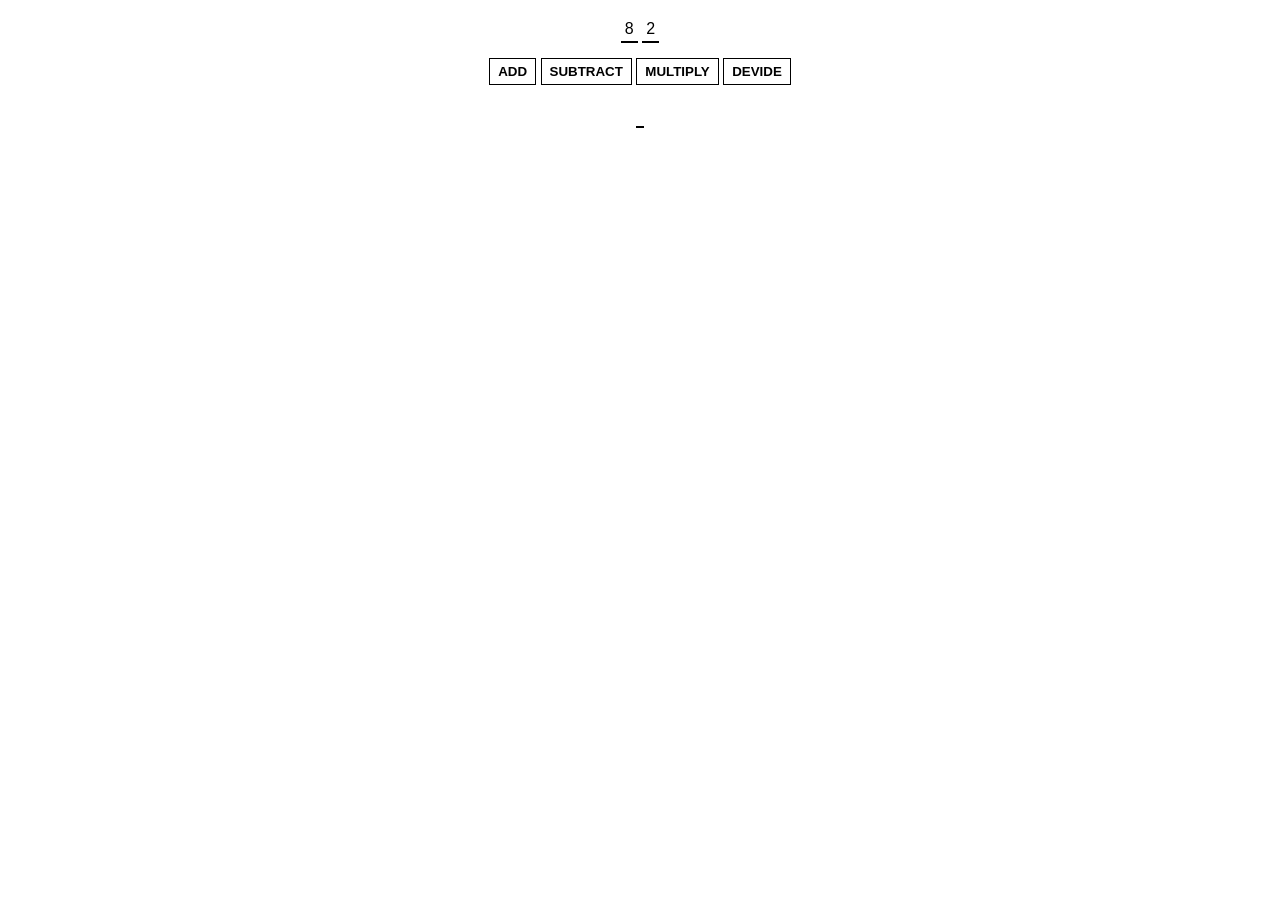
<file: basic-calculator/index.html>
<!DOCTYPE html>
<html lang="en">
<head>
    <meta charset="UTF-8">
    <meta name="viewport" content="width=device-width, initial-scale=1.0">
    <title>Document</title>
    <link rel="stylesheet" href="style.css">
</head>
<body>
    
    <span id="num1-el"></span>
    <span id="num2-el"></span>
    <br>
    <button id="add-btn" onclick="add()">ADD</button>
    <button id="subtract-btn" onclick="subtract()">SUBTRACT</button>
    <button id="multiply-btn" onclick="multiply()">MULTIPLY</button>
    <button id="divide-btn" onclick="divide()">DEVIDE</button>
    <br>
    <span id="result-el"></span>

    <script src="script.js"></script>
</body>
</html>
</file>
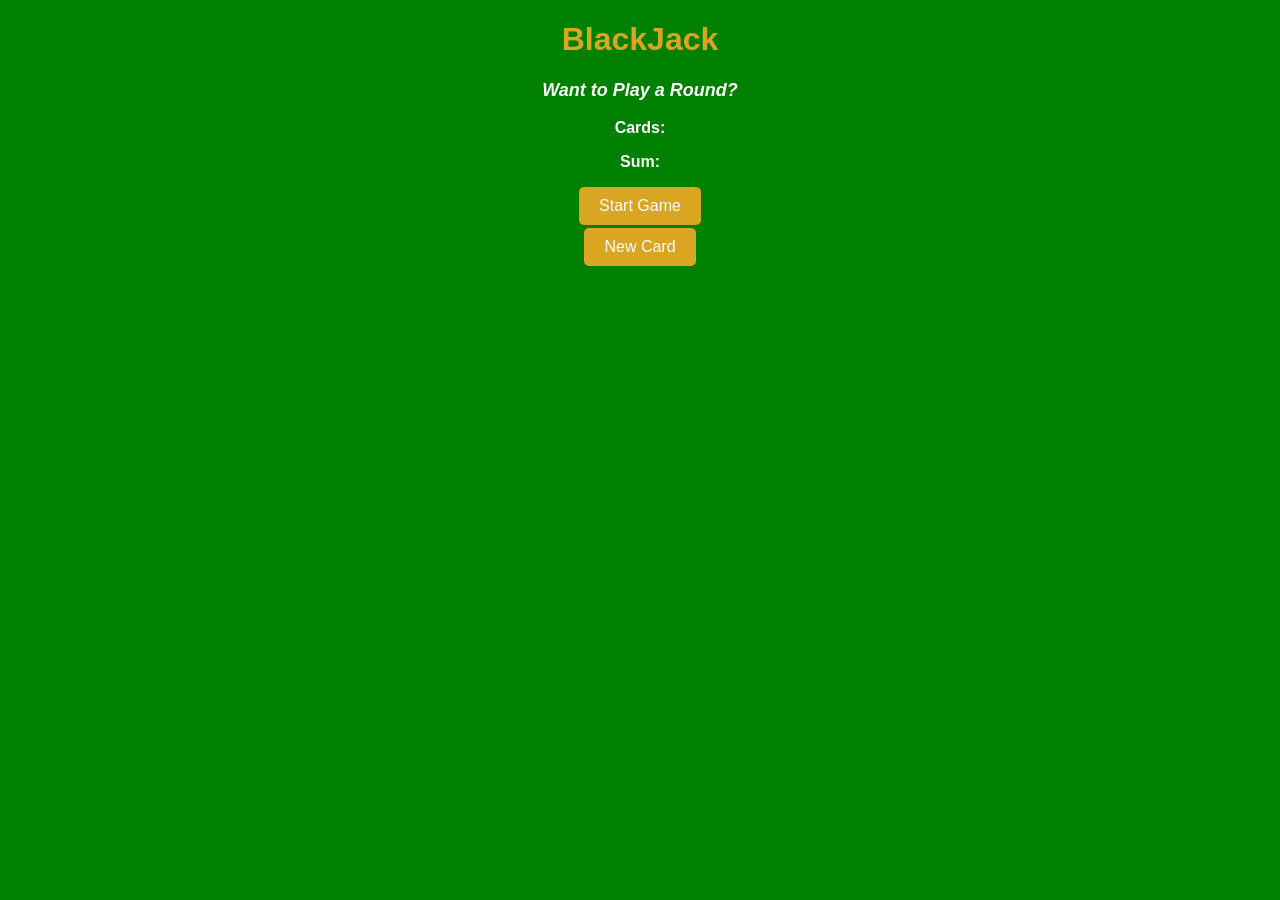
<file: blackjack-game/index.html>
<!DOCTYPE html>
<html lang="en">
<head>
    <meta charset="UTF-8">
    <meta name="viewport" content="width=device-width, initial-scale=1.0">
    <title>BlackJack</title>
    <link rel="stylesheet" href="style.css">
</head>
<body>
    <h1>BlackJack</h1>
    <p id="message-el">Want to Play a Round?</p>
    <p id="card-el">Cards: </p>
    <p id="sum-el">Sum: </p>

    <button onclick="startGame()" id="start-btn">Start Game</button>
    <button onclick="newCard()" id="new-card-btn">New Card</button>

    <script src="script.js"></script>
</body>
</html>
</file>
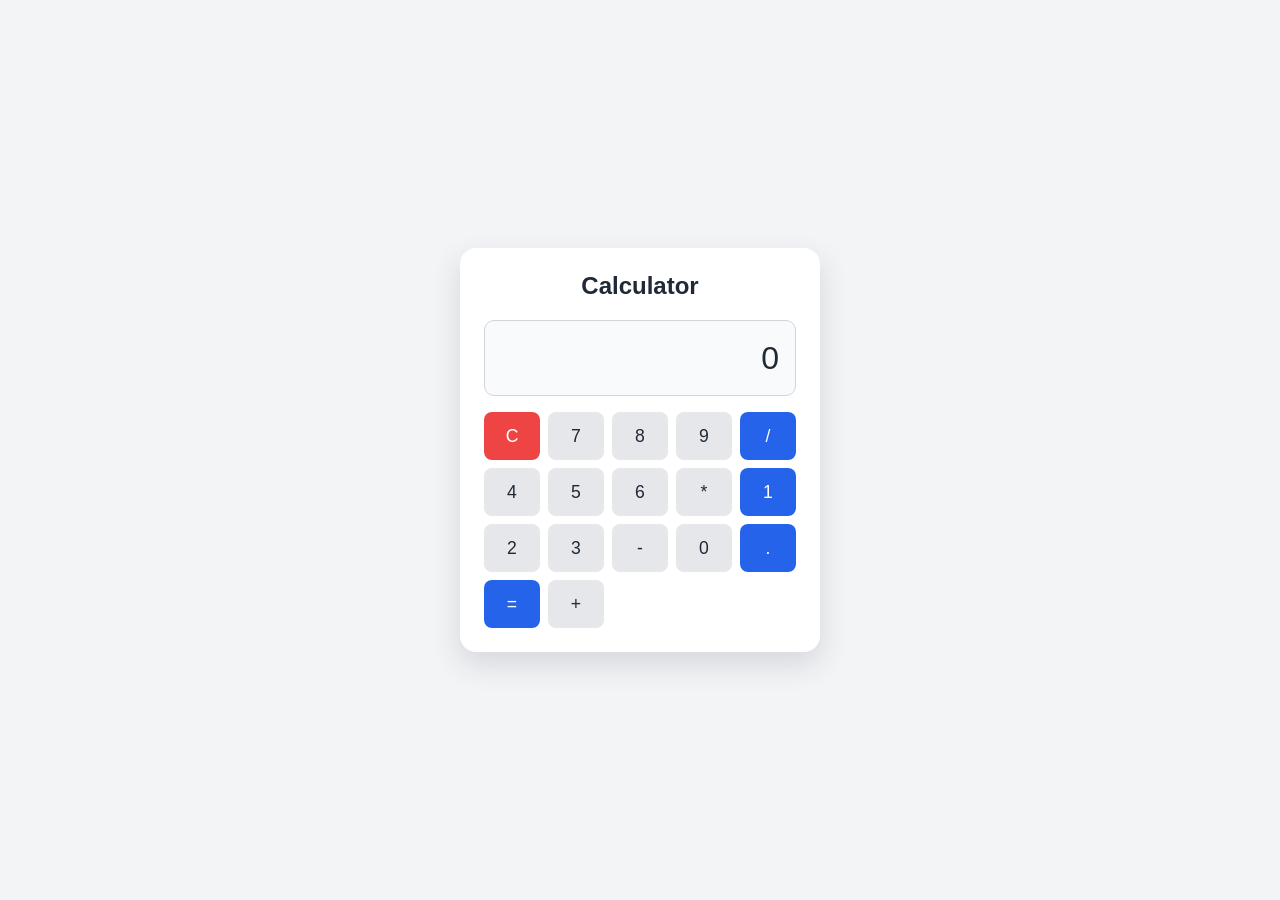
<file: calculator/index.html>
<!DOCTYPE html>
<html lang="en">
<head>
    <meta charset="UTF-8">
    <meta name="viewport" content="width=device-width, initial-scale=1.0">
    <title>Calculator</title>
    <link rel="stylesheet" href="style.css">

</head>
<body>
    
    <div id="container">
        <h1>Calculator</h1>
        <input type="text" id="result" disabled>

        <div id="display">
            <p id="display-text">0</p>
        </div>


        <div class="buttons">
            <button onclick="clearResult()">C</button>
            <button onclick="appendToResult('7')">7</button>
            <button onclick="appendToResult('8')">8</button>
            <button onclick="appendToResult('9')">9</button>
            <button onclick="appendToResult('/')">/</button>
            <button onclick="appendToResult('4')">4</button>
            <button onclick="appendToResult('5')">5</button>
            <button onclick="appendToResult('6')">6</button>
            <button onclick="appendToResult('*')">*</button>
            <button onclick="appendToResult('1')">1</button>
            <button onclick="appendToResult('2')">2</button>
            <button onclick="appendToResult('3')">3</button>
            <button onclick="appendToResult('-')">-</button>
            <button onclick="appendToResult('0')">0</button>
            <button onclick="appendToResult('.')">.</button>
            <button onclick="calculate()">=</button>
            <button onclick="appendToResult('+')">+</button>
        </div>

    </div>

    <script src="script.js"></script>
</body>
</html>
</file>
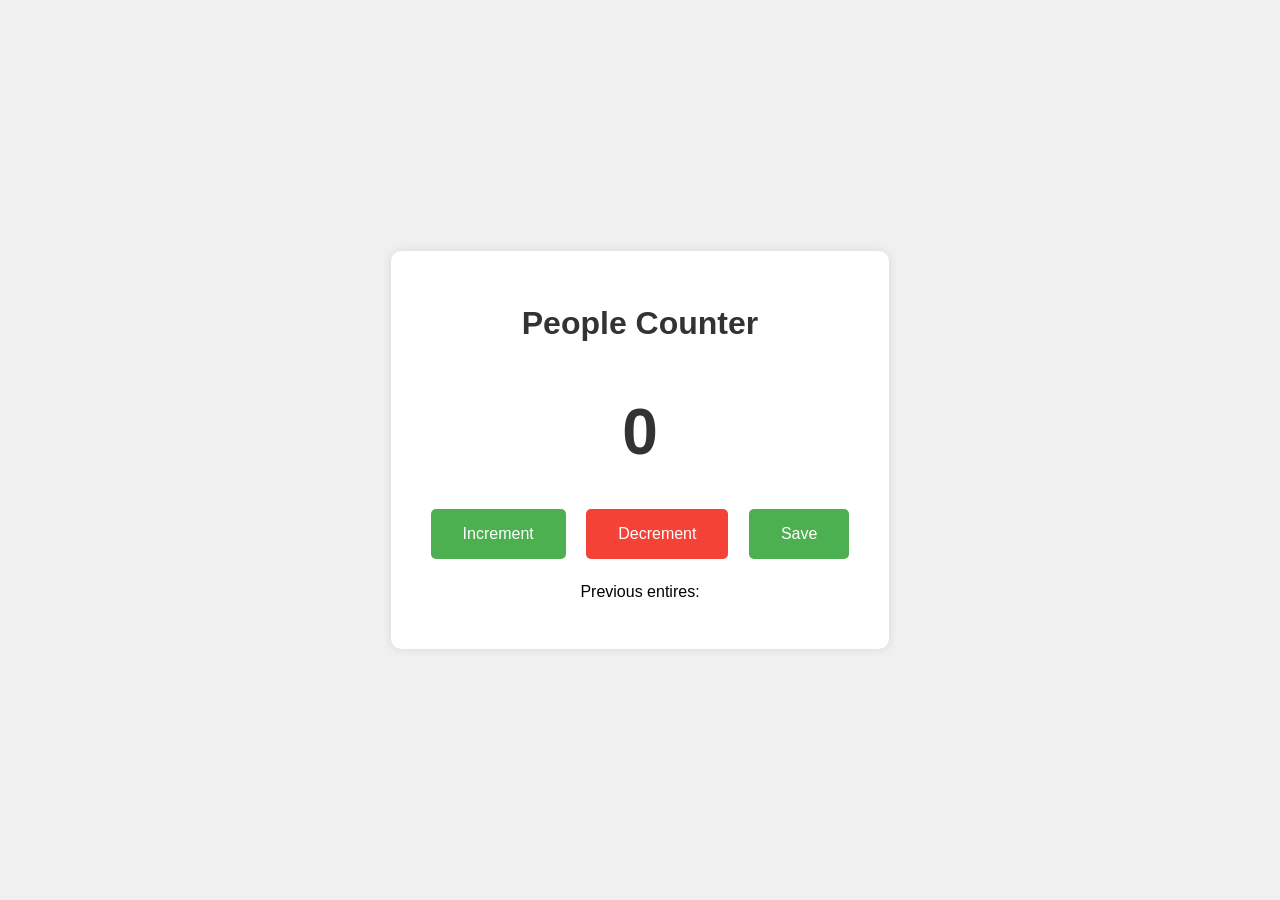
<file: people-counter/index.html>
<!DOCTYPE html>
<html lang="en">
<head>
    <meta charset="UTF-8">
    <meta name="viewport" content="width=device-width, initial-scale=1.0">
    <title>People Counter</title>
    <link rel="stylesheet" href="index.css">
</head>
<body>

    <div class="container">
        <h1>People Counter</h1>
        <h2 id="count-element">0</h2>
        <button type="button" id="increment-btn" onclick="increment()">Increment</button>
        <button type="button" id="decrement-btn" onclick="decrement()">Decrement</button>
        <button type="button",id="save-btn" onclick="save()">Save</button>
        <p id="save-el">Previous entires: </p>
    </div>

    <script src="script.js"></script>
</body>
</html>
</file>
<file: basic-calculator/style.css>
body {
    font-family: Arial, Helvetica, sans-serif;
    padding: 20px 0;
    margin: 0;
    text-align: center;
}

span {
    border-bottom: 2px solid black;
    padding: 4px;
}

button {
    margin: 20px 0;
    background: white;
    color: black;
    border: 1px solid black;
    font-weight: bold;
    cursor: pointer;
    padding: 5px 8px;
}
</file>
<file: blackjack-game/style.css>
body{
  background-color: green;  
  font-family: 'Trebuchet MS', 'sans-serif','Lucida Sans Unicode', 'Lucida Grande', 'Lucida Sans', Arial, sans-serif;
  font-weight: bold;
}

h1{
  color:goldenrod;
  text-align: center;
}
#message-el{
  color: white;
  text-align: center;
  font-size: 18px;
  font-style: italic;
}

p{
  color: white;
  text-align: center;
  font-size: 16px;
}

button{
  display: block;

  margin: 0 auto;
  margin-bottom: 3px;
  margin-top: 3px;
  padding: 10px 20px;
  font-size: 16px;
  background-color: goldenrod;
  color: white;
  border: none;
  border-radius: 5px;
  cursor: pointer;
}
</file>
<file: calculator/style.css>
:root {
    font-family: Arial, sans-serif;
    color: #1f2937;
    background: #f3f4f6;
}

* {
    box-sizing: border-box;
}

body {
    min-height: 100vh;
    margin: 0;
    display: grid;
    place-items: center;
    padding: 24px;
    background: #f3f4f6;
}

#container {
    width: min(100%, 360px);
    padding: 24px;
    border-radius: 16px;
    background: #ffffff;
    box-shadow: 0 12px 30px rgba(31, 41, 55, 0.14);
}

h1 {
    margin: 0 0 20px;
    text-align: center;
    font-size: 1.5rem;
}

#result {
    display: none;
}

#display {
    min-height: 76px;
    margin-bottom: 16px;
    padding: 14px 16px;
    display: flex;
    align-items: center;
    justify-content: flex-end;
    overflow: hidden;
    border-radius: 10px;
    background: #f9fafb;
    border: 1px solid #d1d5db;
}

#display-text {
    margin: 0;
    font-size: 2rem;
    line-height: 1;
    overflow-wrap: anywhere;
}

.buttons {
    display: grid;
    grid-template-columns: repeat(5, 1fr);
    gap: 8px;
}

button {
    min-height: 48px;
    padding: 10px;
    border: 0;
    border-radius: 8px;
    background: #e5e7eb;
    color: #1f2937;
    font: inherit;
    font-size: 1.1rem;
    cursor: pointer;
    transition: background-color 0.2s ease, transform 0.2s ease;
}

button:hover {
    background: #d1d5db;
}

button:active {
    transform: scale(0.97);
}

.buttons button:first-child {
    background: #ef4444;
    color: #ffffff;
}

.buttons button:first-child:hover {
    background: #dc2626;
}

.buttons button:nth-child(5n),
.buttons button:nth-last-child(2) {
    background: #2563eb;
    color: #ffffff;
}

.buttons button:nth-child(5n):hover,
.buttons button:nth-last-child(2):hover {
    background: #1d4ed8;
}
</file>
<file: people-counter/index.css>
body {
    background-color: #f0f0f0;
    font-family: sans-serif;
    display: flex;
    justify-content: center;
    align-items: center;
    height: 100vh;
    margin: 0;
}

.container {
    background-color: white;
    padding: 2rem;
    border-radius: 10px;
    box-shadow: 0 0 10px rgba(0, 0, 0, 0.1);
    text-align: center;
}

h1 {
    font-size: 2rem;
    color: #333;
    margin-bottom: 1rem;
}

#count-element {
    font-size: 4rem;
    font-weight: bold;
    color: #333;
    margin-bottom: 2rem;
}

button {
    background-color: #4CAF50;
    color: white;
    padding: 1rem 2rem;
    border: none;
    border-radius: 5px;
    cursor: pointer;
    font-size: 1rem;
    margin: 0.5rem;
}

button:hover {
    background-color: #45a049;
}

#decrement-btn {
    background-color: #f44336;
}

#decrement-btn:hover {
    background-color: #da190b;
}
</file>
